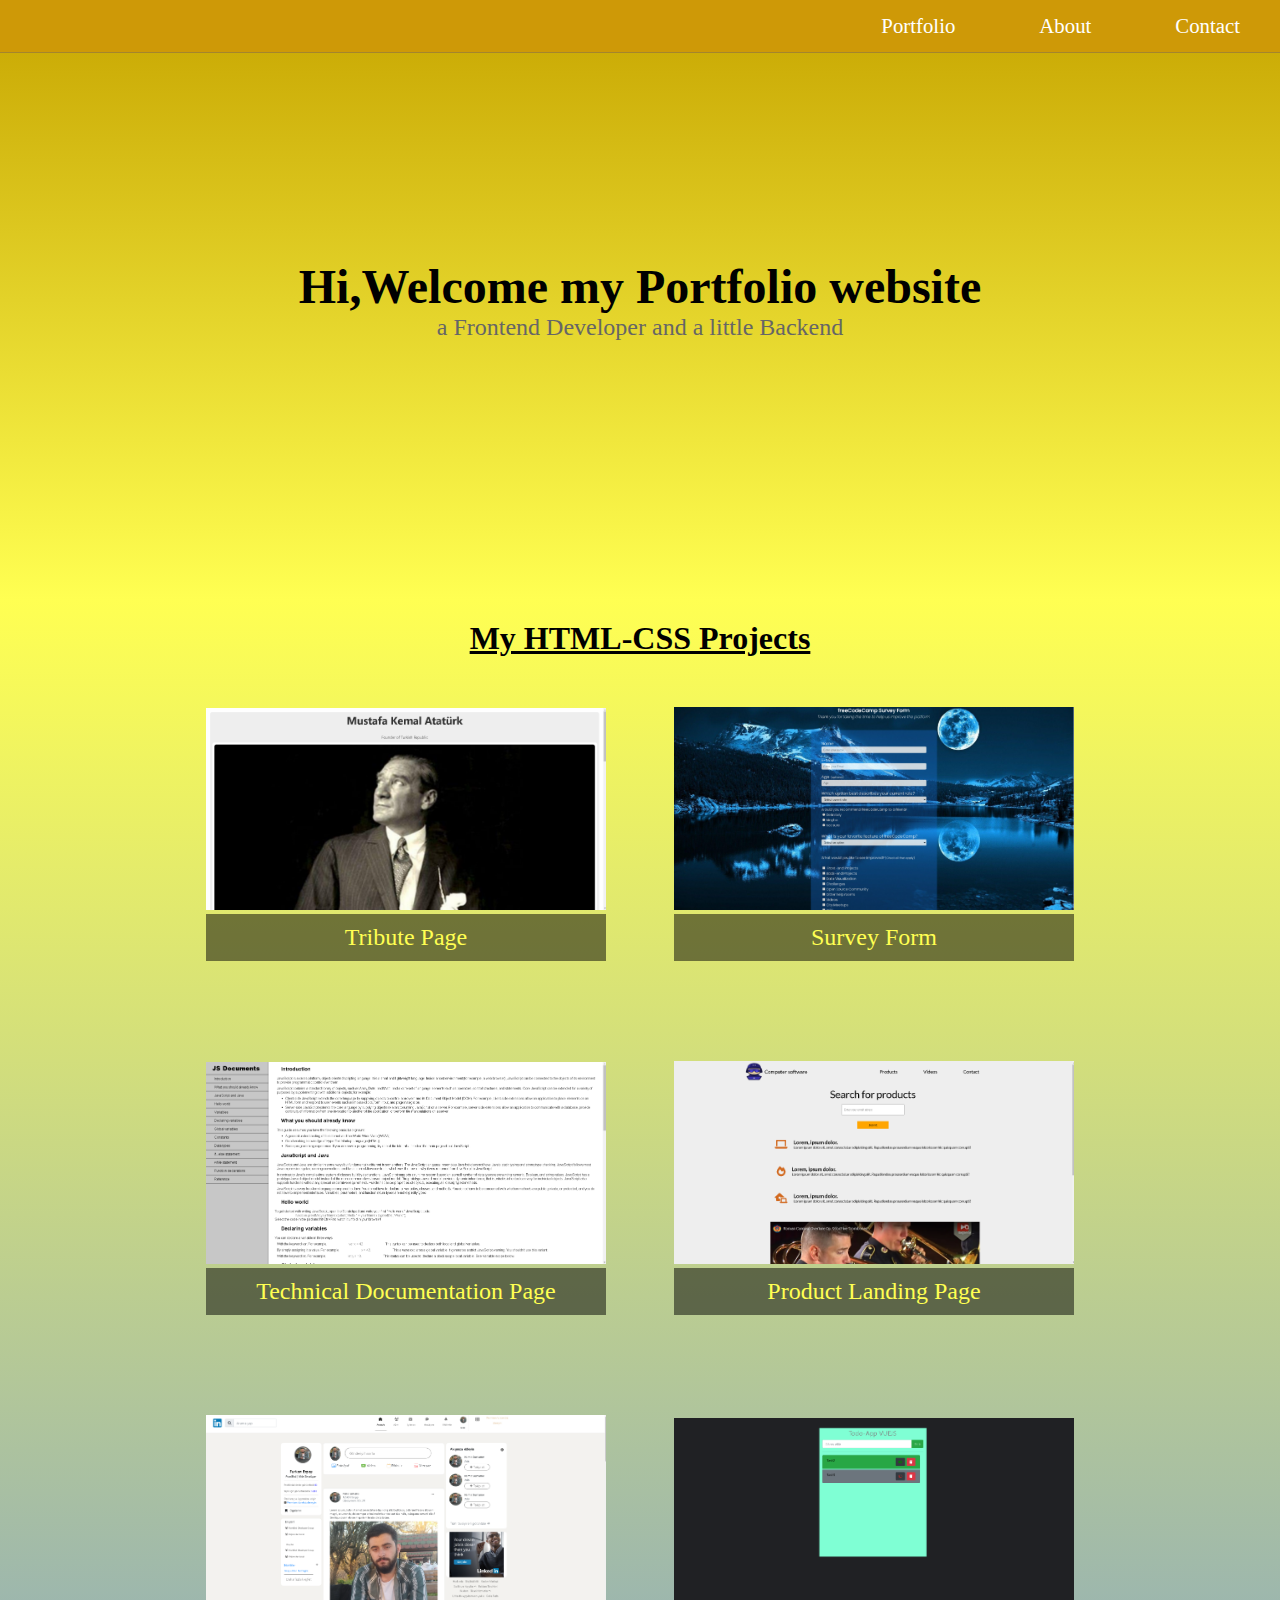
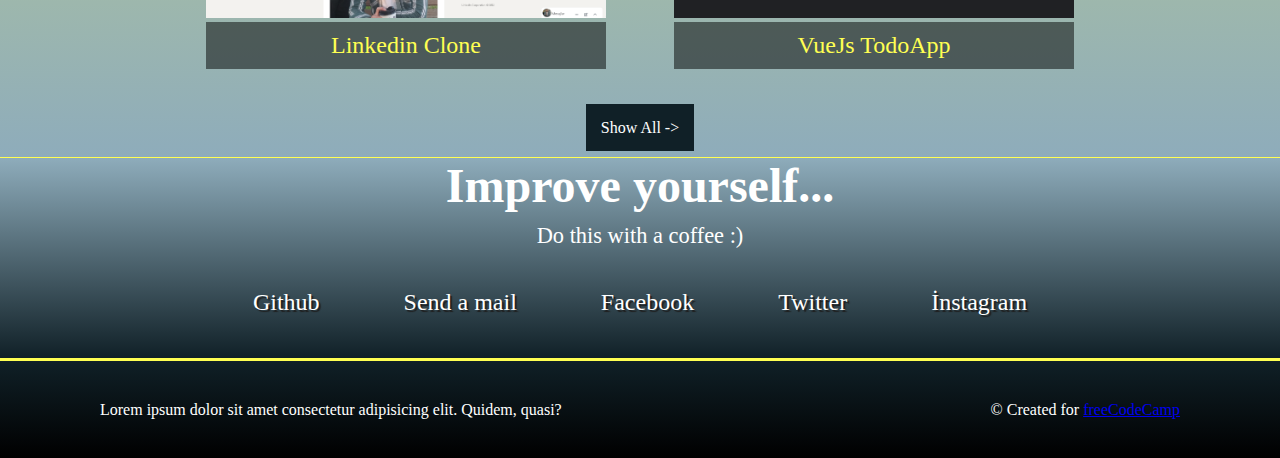
<file: Portfolio Webpage/index.html>
<!DOCTYPE html>
<html lang="en">
<head>
    <meta charset="UTF-8">
    <meta http-equiv="X-UA-Compatible" content="IE=edge">
    <meta name="viewport" content="width=device-width, initial-scale=1.0">
    <title>Portfolio Webpage</title>
    <link rel="stylesheet" href="style.css">
</head>
<body>
    <nav id="navbar">
        <ul>
            <li><a href="#welcome-section">Portfolio</a></li>
            <li><a href="#projects">About</a></li>
            <li><a href="#contanct">Contact</a></li>
        </ul>
    </nav>
<div class="container">


    <section id="welcome-section" class="welcome-section">
        <h1>Hi,Welcome my Portfolio website</h1>
        <p>a Frontend Developer and a little Backend</p>
    </section>

    <section id="projects" class="my-projects">
        <h2>My HTML-CSS Projects</h2>

        <div class="proje">
            <a href="https://codepen.io/frkn74/pen/GRMzboG" target="_blank">
                <img src="tribute page.png" alt="">
            </a>
            <p class="project-title">
                Tribute Page
            </p>
        </div>
        <div class="proje">
            <a href="https://codepen.io/frkn74/pen/LYzqKpL" target="_blank">
                <img src="SurveyForm.png" alt="">
            </a>
            <p class="project-title">
                Survey Form
            </p>
        </div>
        <div class="proje">
            <a href="https://codepen.io/frkn74/pen/PoJVrYa" target="_blank">
                <img src="Technical-Documentation-Page.png" alt="">
            </a>
            <p class="project-title">
                Technical Documentation Page
            </p>
        </div>
        <div class="proje">
            <a href="https://codepen.io/frkn74/pen/GRMeaJZ" target="_blank">
                <img src="Product-Landing-Page.png" alt="">
            </a>
            <p class="project-title">
                Product Landing Page
            </p>
        </div>
        <div class="proje">
            <a href="https://github.com/FRKN74/linkedin-clon/tree/main/linkedin" target="_blank">
                <img src="linkedin-clone.png" alt="">
            </a>
            <p class="project-title">
                Linkedin Clone
            </p>
        </div>
        <div class="proje">
            <a href="https://github.com/FRKN74/Vue-todo-app" target="_blank">
                <img src="todoappVue.png" alt="">
            </a>
            <p class="project-title">
                VueJs TodoApp
            </p>
        </div>

        <div class="showall">
            <a href="https://github.com/FRKN74" target="_blank" id="showall">Show All -></a>
        </div>
    </section>

    <section id="contanct" class="contact-section">
        <h2>Improve yourself...</h2>
        <p>Do this with a coffee :)</p>

        <ul>
            <li><a href="https://github.com/FRKN74">Github</a></li>
            <li><a href="furkan74er@gmail.com">Send a mail</a></li>
            <li><a href="#">Facebook</a></li>
            <li><a href="#">Twitter</a></li>
            <li><a href="#">İnstagram</a></li>
        </ul>
    </section>
    <footer>
        <p>Lorem ipsum dolor sit amet consectetur adipisicing elit. Quidem, quasi?</p>

        <p>
            &copy; Created for
            <a href="https://www.freecodecamp.com/" target="_blank">
                freeCodeCamp <i class="fab fa-free-code-camp"></i
            ></a>
        </p>
    </footer>
</div>
</body>
</html>
</file>
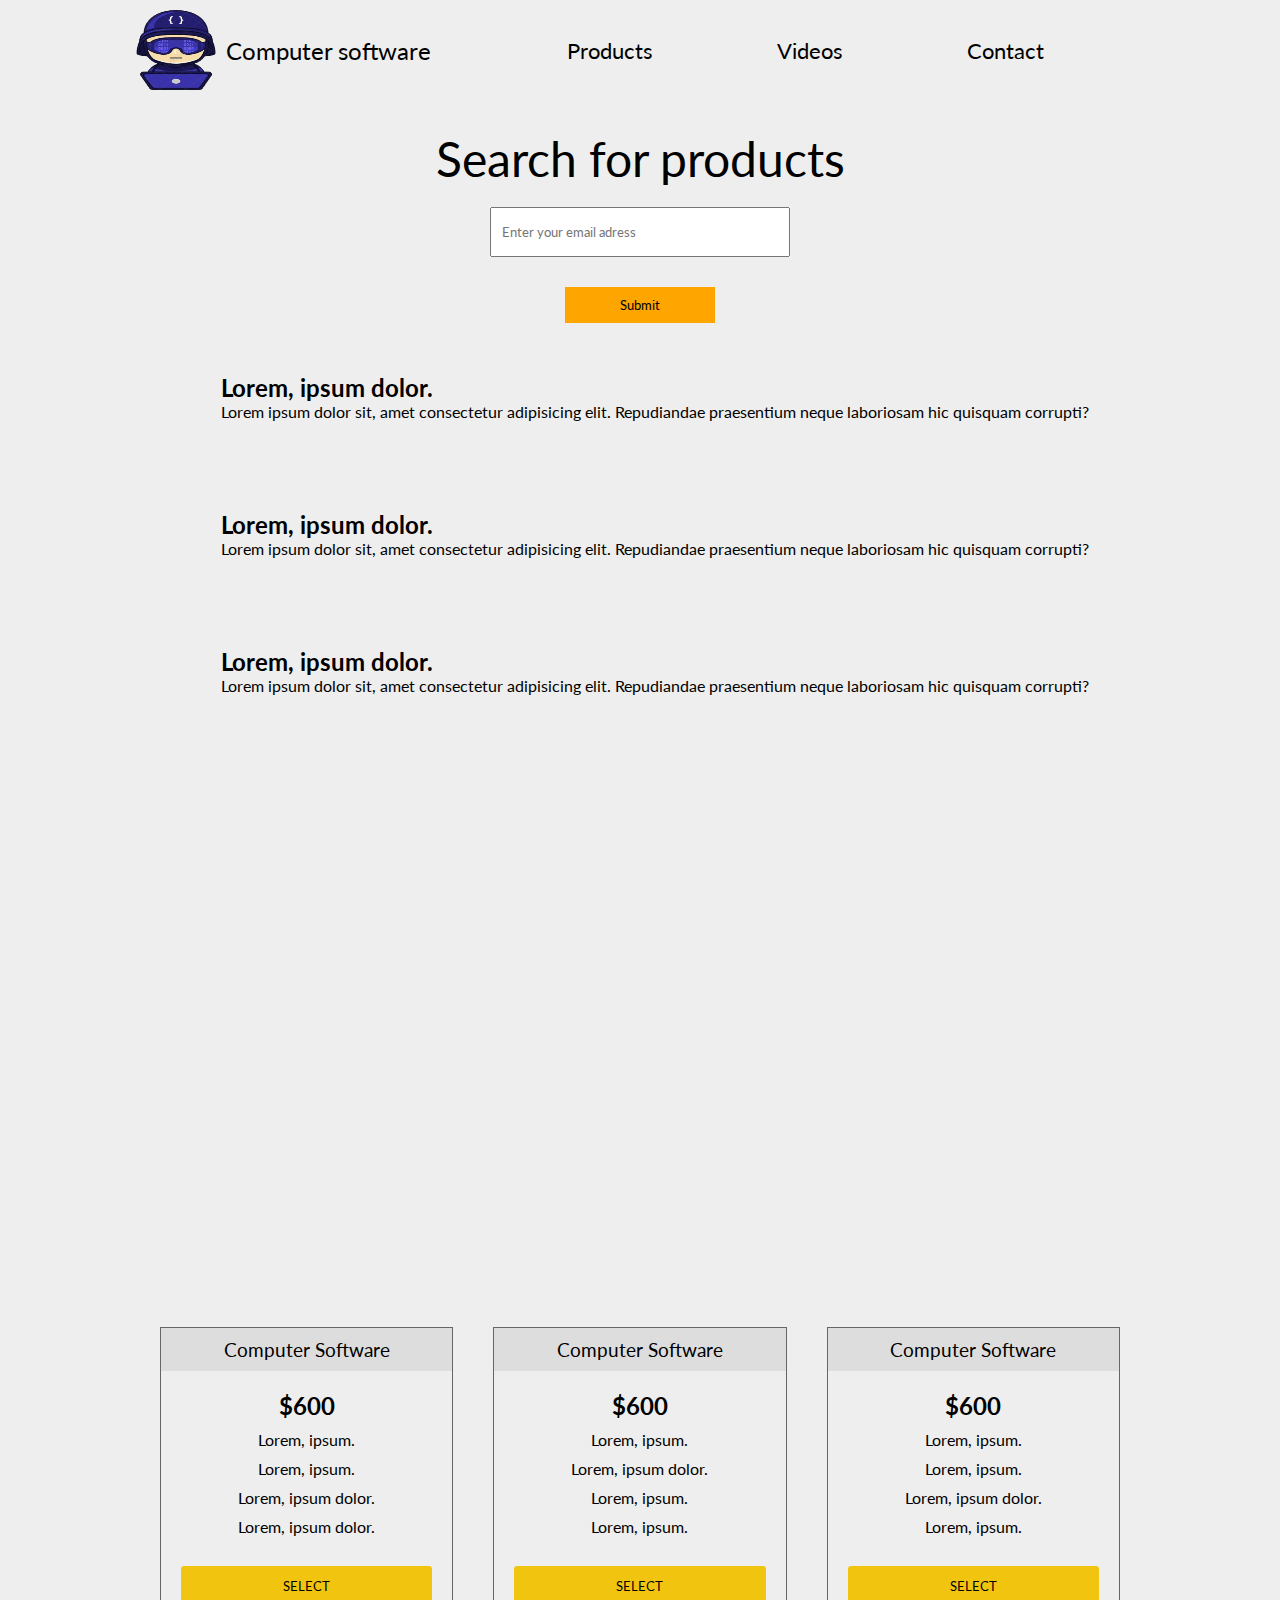
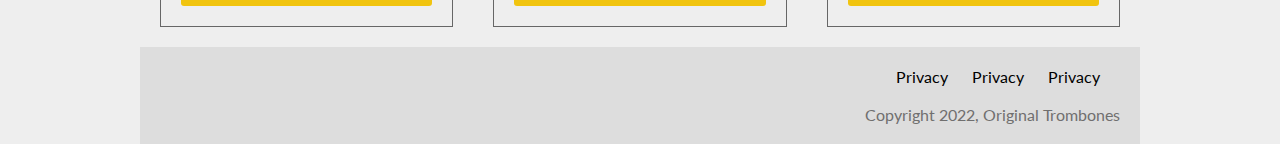
<file: Product Landing Page/index.html>
<!DOCTYPE html>
<html lang="en">
<head>
    <meta charset="UTF-8">
    <meta http-equiv="X-UA-Compatible" content="IE=edge">
    <meta name="viewport" content="width=device-width, initial-scale=1.0">
    <title>Product Landing Page</title>
    <link rel="stylesheet" href="https://cdnjs.cloudflare.com/ajax/libs/font-awesome/6.0.0-beta3/css/all.min.css" integrity="sha512-Fo3rlrZj/k7ujTnHg4CGR2D7kSs0v4LLanw2qksYuRlEzO+tcaEPQogQ0KaoGN26/zrn20ImR1DfuLWnOo7aBA==" crossorigin="anonymous" referrerpolicy="no-referrer" />
    <link rel="stylesheet" href="style.css">
</head>
<body>
    <header id="header">
        <span id="header-span"> <img src="logo.png" id="header-img" alt=""> Computer software</span>

        <nav id="nav-bar">
            <ul>
                <li class="nav-link"><a href="#product-detail"> Products</li></a>
                <li class="nav-link"><a href="#video"> Videos</li></a>
                <li class="nav-link"><a href="#pricing"> Contact</li></a>
            </ul>
        </nav>
    </header>
    <section id="form-section">
        <label id="lbl-1">Search for products</label>
        <form action="https://www.freecodecamp.org/email-submit" id="form">
            <input type="email" name="email" id="email" placeholder="Enter your email adress" required/>
            <br>
            <button type="submit" id="submit">Submit</button>
        </form>
    </section>
    
    <div class="container">
        <section id="product-detail">
            <div class="grid">
                <div class="icon"><i class="fa fa-laptop"></i></div>
                <br>
                <div class="desc">
                    <h2>Lorem, ipsum dolor.</h2><br>
                    <p>Lorem ipsum dolor sit, amet consectetur adipisicing elit. Repudiandae praesentium neque laboriosam hic quisquam corrupti?</p>
                </div>
            </div>
            <div class="grid">
                <div class="icon"><i class="fa fa-3x fa-fire"></i></div>
                <br>
                <div class="desc">
                    <h2>Lorem, ipsum dolor.</h2>
                    <br>
                    <p>Lorem ipsum dolor sit, amet consectetur adipisicing elit. Repudiandae praesentium neque laboriosam hic quisquam corrupti?</p>
                </div>
            </div>
            <div class="grid">
                <div class="icon" id="icon"><i class="fa fa-laptop-house"></i></div>
                <br>
                <div class="desc">
                    <h2>Lorem, ipsum dolor.</h2>
                    <br>
                    <p>Lorem ipsum dolor sit, amet consectetur adipisicing elit. Repudiandae praesentium neque laboriosam hic quisquam corrupti?</p>
                </div>
            </div>
        </section>

        <section id="how-it-works">
            <iframe
                id="video"
                src="https://www.youtube-nocookie.com/embed/y8Yv4pnO7qc?rel=0&amp;controls=0&amp;showinfo=0"
                frameborder="0"
                allowfullscreen
            ></iframe>
        </section>

        <section id="pricing">
            <div class="product" id="tenor">
                <div class="level">Computer Software</div>
                <h2>$600</h2>
                <ol>
                    <li>Lorem, ipsum.</li>
                    <li>Lorem, ipsum.</li>
                    <li>Lorem, ipsum dolor.</li>
                    <li>Lorem, ipsum dolor.</li>
                </ol>
                <button class="btn">Select</button>
            </div>
            <div class="product" id="tenor">
                <div class="level">Computer Software</div>
                <h2>$600</h2>
                <ol>
                    <li>Lorem, ipsum.</li>
                    <li>Lorem, ipsum dolor.</li>
                    <li>Lorem, ipsum.</li>
                    <li>Lorem, ipsum.</li>
                </ol>
                <button class="btn">Select</button>
            </div>
            <div class="product" id="tenor">
                <div class="level">Computer Software</div>
                <h2>$600</h2>
                <ol>
                    <li>Lorem, ipsum.</li>
                    <li>Lorem, ipsum.</li>
                    <li>Lorem, ipsum dolor.</li>
                    <li>Lorem, ipsum.</li>
                </ol>
                <button class="btn">Select</button>
            </div>
        </section>
        <footer>
            <ul>
                <li><a href="#">Privacy</a></li>
                <li><a href="#">Privacy</a></li>
                <li><a href="#">Privacy</a></li>
            </ul>
            <br>
            <br>
            <span>Copyright 2022, Original Trombones</span>
        </footer>
    </div>
</body>
</html>
</file>
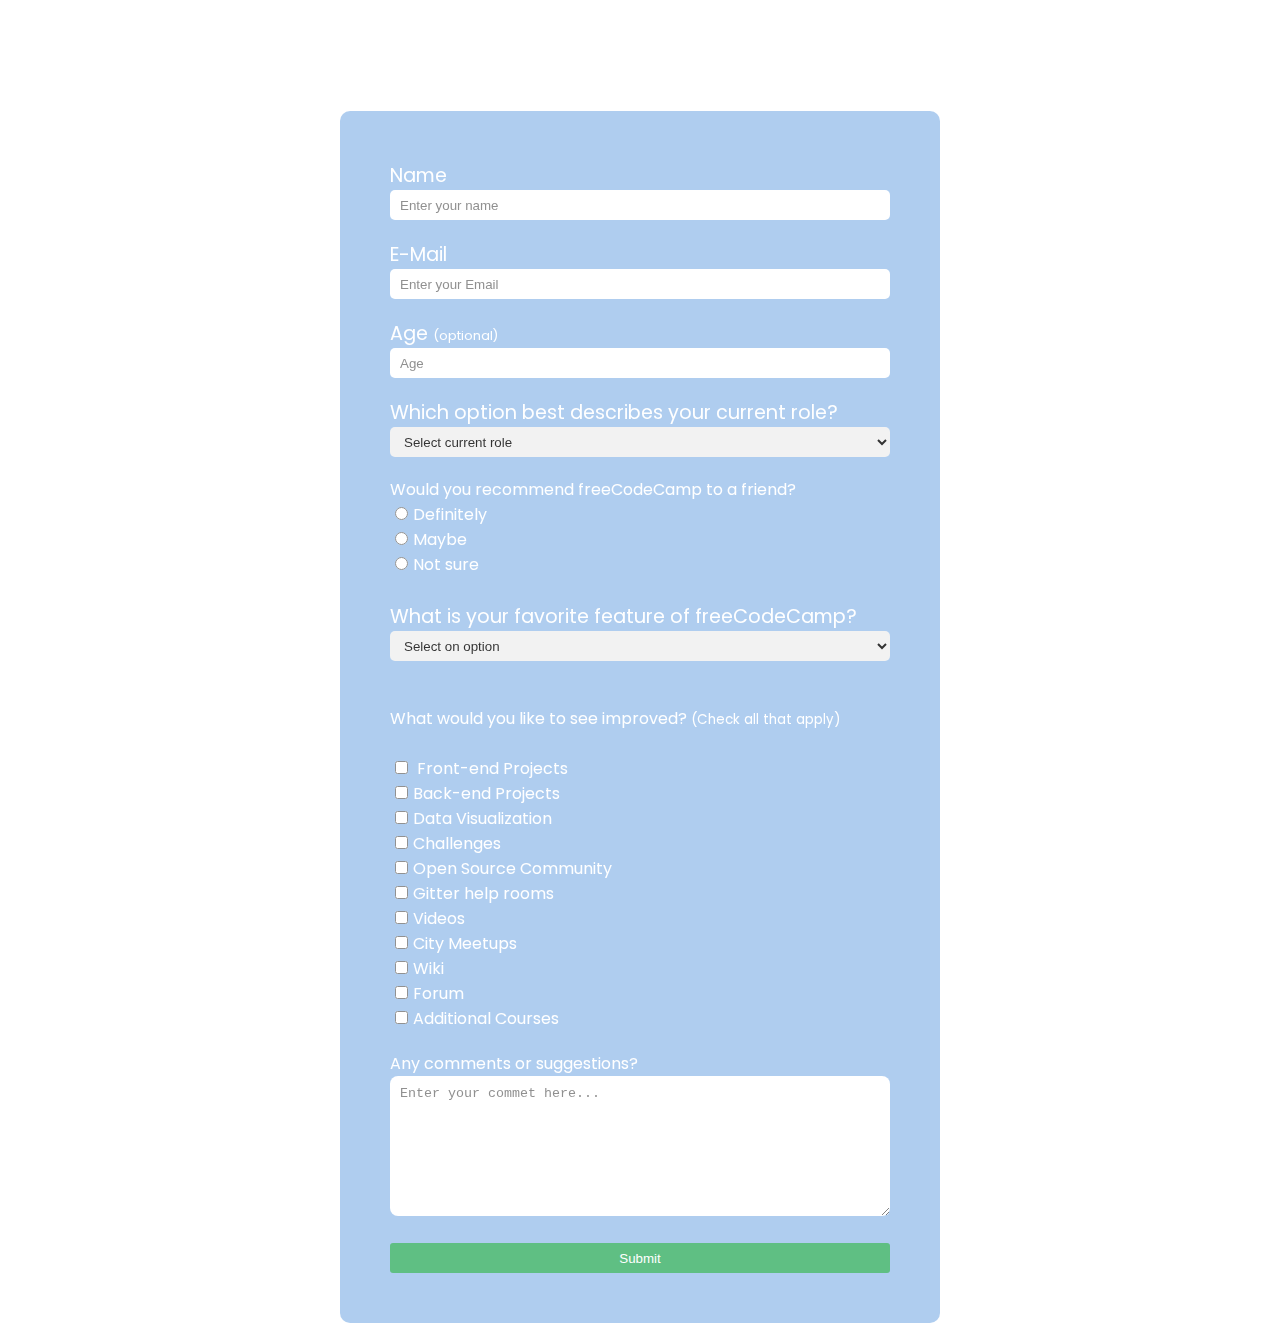
<file: Survey Form/index.html>
<!DOCTYPE html>
<html lang="en">
<head>
    <meta charset="UTF-8">
    <meta http-equiv="X-UA-Compatible" content="IE=edge">
    <meta name="viewport" content="width=device-width, initial-scale=1.0">
    <title>Survey Form</title>
    <link rel="stylesheet" href="style.css">
</head>
<body>
    
    
    <div class="container">
        <header id="header">
            <h1 id="title">freeCodeCamp Survey Form</h1>
            <i><p id="description">Thank you for taking the time to help us improve the platform</p></i>

        </header>

        <form action="#" id="survey-form">
            <div class="form-group">

                <div class="input-group">
                    <label id="name-label">Name</label>
                    <br>
                    <input type="text" name="name" id="name" placeholder="Enter your name" required>
                    <br>
                    <label id="email-label">E-Mail</label>
                    <br>
                    <input type="email" name="email" id="email" placeholder="Enter your Email" required>
                    <br>
                    <label id="number-label">Age <small style="font-size: .8rem;">(optional)</small></label>
                    <br>
                    <input type="number" name="number" id="number" placeholder="Age" required>
                    <br>
                </div>
                
                <div class="dropdown">
                    <label id="dropdown-label">Which option best describes your current role?</label> 
                    <select name="education" id="dropdown">
                        <option value="Select">Select current role</option>
                        <option value="High School">High School</option>
                        <option value="Middle School">Middle School</option>
                        <option value="University">University</option>
                    </select>
                </div>

                <div class="radio-group">
                    <label >Would you recommend freeCodeCamp to a friend?</label><br>
                    <input type="radio" name="freeCodeCamp" id="Definitely" value="Definitely">Definitely 
                    <br>
                    <input type="radio" name="freeCodeCamp" id="Maybe" value="Maybe">Maybe
                    <br>
                    <input type="radio" name="freeCodeCamp" id="Not sure" value="Not sure">Not sure
                </div>

                <br>
                <div class="dropdown">
                    <label id="dropdown-label">What is your favorite feature of freeCodeCamp?</label> 
                    <br>
                    <select name="education" id="dropdown">
                        <option value="Select">Select on option</option>
                        <option value="High School">Challanges</option>
                        <option value="Middle School">Open Source Community</option>
                        <option value="University">Projects</option>
                    </select>
                </div>
                <br>
                <div class="checkbox-group">
                    <label>What would you like to see improved? <small>(Check all that apply)</small></label>
                    <br><br>
                    <input type="checkbox" name="project" id="Front-end Projects" value="Front-end Projects"> Front-end Projects 
                    <br>
                    <input type="checkbox" name="project" id="Back-end Projects" value="Back-end Projects">Back-end Projects
                    <br>
                    <input type="checkbox" name="project" id="Data Visualization" value="Data Visualization">Data Visualization
                    <br>
                    <input type="checkbox" name="project" id="Challenges" value="Challenges">Challenges
                    <br>
                    <input type="checkbox" name="project" id="Open Source Community" value="Open Source Community">Open Source Community
                    <br>
                    <input type="checkbox" name="project" id="Gitter help rooms" value="Gitter help rooms">Gitter help rooms
                    <br>
                    <input type="checkbox" name="project" id="Videos" value="Videos">Videos
                    <br>
                    <input type="checkbox" name="project" id="City Meetups" value="City Meetups">City Meetups
                    <br>
                    <input type="checkbox" name="project" id="Wiki" value="Wiki">Wiki
                    <br>
                    <input type="checkbox" name="project" id="Forum" value="Forum">Forum
                    <br>
                    <input type="checkbox" name="project" id="Additional Courses" value="Additional Courses">Additional Courses
                </div>

                <label>Any comments or suggestions?</label>
                <br>
                <textarea name="" id="" cols="60" rows="8" placeholder="Enter your commet here..."></textarea>
                <br>

                <button type="submit" id="submit">Submit</button>
            </div>
        </form>
    </div>
</body>
</html>
</file>
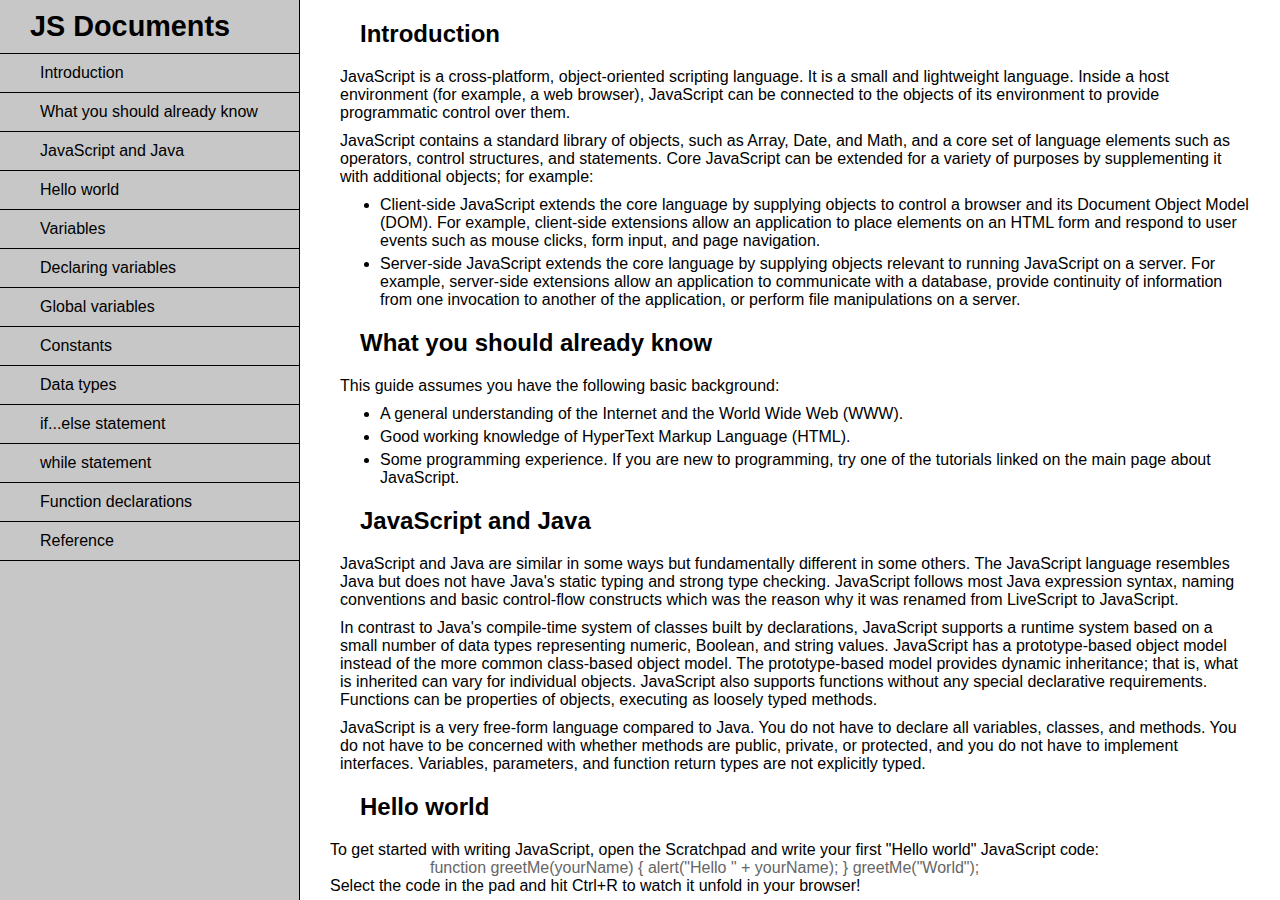
<file: Technical Documentation Page/index.html>
<!DOCTYPE html>
<html lang="en">
<head>
    <meta charset="UTF-8">
    <meta http-equiv="X-UA-Compatible" content="IE=edge">
    <meta name="viewport" content="width=device-width, initial-scale=1.0">

    <title>Technical Documentation Page</title>

    <link rel="stylesheet" href="style.css">
</head>
<body>
    <nav id="navbar" >
        <header> JS Documents</header>

        <ul>
            <li>
                <a href="#main-section" id="nav-link">Introduction</a>
            </li>
            <li>
                <a href="#what-you-should-already-know" id="nav-link">What you should already know</a>
            </li>
            <li>
                <a href="#javaScript-and-java" id="nav-link">JavaScript and Java</a>
            </li>
            <li>
                <a href="#hello-world" id="nav-link">Hello world</a>
            </li>
            <li>
                <a href="#variables" id="nav-link">Variables</a>
            </li>
            <li>
                <a href="#declaring_variables" id="nav-link">Declaring variables</a>
            </li>
            <li>
                <a href="#global-variables" id="nav-link">Global variables</a>
            </li>
            <li>
                <a href="#contancts" id="nav-link">Constants</a>
            </li>
            <li>
                <a href="#data-types" id="nav-link">Data types</a>
            </li>
            <li>
                <a href="#if-else" id="nav-link">if...else statement</a>
            </li>
            <li>
                <a href="#while" id="nav-link">while statement</a>
            </li>
            <li>
                <a href="#function-declarations" id="nav-link">Function declarations</a>
            </li>
            <li>
                <a href="#Reference" id="nav-link">Reference</a>
            </li>
        </ul>
    </nav>

    <main id="main-doc">
        <section class="main-section" id="main-section">
            <header>Introduction</header>
            <article>
                <p>
                    JavaScript is a cross-platform, object-oriented scripting language. It
                    is a small and lightweight language. Inside a host environment (for
                    example, a web browser), JavaScript can be connected to the objects of
                    its environment to provide programmatic control over them.
                </p>
            
                <p>
                    JavaScript contains a standard library of objects, such as Array, Date,
                    and Math, and a core set of language elements such as operators, control
                    structures, and statements. Core JavaScript can be extended for a
                    variety of purposes by supplementing it with additional objects; for
                    example:
                </p>
                <ul>
                    <li>
                    Client-side JavaScript extends the core language by supplying objects
                    to control a browser and its Document Object Model (DOM). For example,
                    client-side extensions allow an application to place elements on an
                    HTML form and respond to user events such as mouse clicks, form input,
                    and page navigation.
                    </li>
                    <li>
                    Server-side JavaScript extends the core language by supplying objects
                    relevant to running JavaScript on a server. For example, server-side
                    extensions allow an application to communicate with a database,
                    provide continuity of information from one invocation to another of
                    the application, or perform file manipulations on a server.
                    </li>
                </ul>
                </article>

            </section>
            <section class="main-section" id="what-you-should-already-know">
            <header>What you should already know</header>
                <article>
                <p>This guide assumes you have the following basic background:</p>

                <ul>
                    <li>
                    A general understanding of the Internet and the World Wide Web (WWW).
                    </li>
                    <li>Good working knowledge of HyperText Markup Language (HTML).</li>
                    <li>
                    Some programming experience. If you are new to programming, try one of
                    the tutorials linked on the main page about JavaScript.
                    </li>
                </ul>
            </article>
        </section>
        <section class="main-section" id="javaScript-and-java">
            <header>JavaScript and Java</header>
            <article>
                <p>
                    JavaScript and Java are similar in some ways but fundamentally different
                    in some others. The JavaScript language resembles Java but does not have
                    Java's static typing and strong type checking. JavaScript follows most
                    Java expression syntax, naming conventions and basic control-flow
                    constructs which was the reason why it was renamed from LiveScript to
                    JavaScript.
                </p>
            
                <p>
                    In contrast to Java's compile-time system of classes built by
                    declarations, JavaScript supports a runtime system based on a small
                    number of data types representing numeric, Boolean, and string values.
                    JavaScript has a prototype-based object model instead of the more common
                    class-based object model. The prototype-based model provides dynamic
                    inheritance; that is, what is inherited can vary for individual objects.
                    JavaScript also supports functions without any special declarative
                    requirements. Functions can be properties of objects, executing as
                    loosely typed methods.
                </p>
                <p>
                    JavaScript is a very free-form language compared to Java. You do not
                    have to declare all variables, classes, and methods. You do not have to
                    be concerned with whether methods are public, private, or protected, and
                    you do not have to implement interfaces. Variables, parameters, and
                    function return types are not explicitly typed.
                </p>
                </article>
            </section>
            <section class="main-section" id="hello-world">
                <header>Hello world</header>
                <article>
                To get started with writing JavaScript, open the Scratchpad and write your
                first "Hello world" JavaScript code:
                    <br>
                <code
                    >function greetMe(yourName) { alert("Hello " + yourName); }
                    greetMe("World");
                </code>
            <br>
                Select the code in the pad and hit Ctrl+R to watch it unfold in your
                browser!
                </article>
            </section>
            <section class="main-section" id="declaring_variables">
                <header>Declaring variables</header>
                    <article>
                    You can declare a variable in three ways:
                    <p>
                        With the keyword var. For example, <code>var x = 42.</code> This syntax
                        can be used to declare both local and global variables.
                    </p>
                    <p>
                        By simply assigning it a value. For example, <code>x = 42.</code> This
                        always declares a global variable. It generates a strict JavaScript
                        warning. You shouldn't use this variant.
                    </p>
                    <p>
                        With the keyword let. For example,<code> let y = 13.</code> This syntax
                        can be used to declare a block scope local variable. See Variable scope
                        below.
                    </p>
                    </article>
                </section>
            <section class="main-section" id="global-variables">
                <header>Global variables</header>
                    <article>
                    <p>
                        Global variables are in fact properties of the global object. In web
                        pages the global object is window, so you can set and access global
                        variables using the window.variable syntax.
                    </p>
                
                    <p>
                        Consequently, you can access global variables declared in one window or
                        frame from another window or frame by specifying the window or frame
                        name. For example, if a variable called phoneNumber is declared in a
                        document, you can refer to this variable from an iframe as
                        parent.phoneNumber.
                    </p>
                    </article>
        </section>
        <section class="main-section" id="contancts">
            <header>Constants</header>
        <article>
            <p>
                You can create a read-only, named constant with the const keyword. The
                syntax of a constant identifier is the same as for a variable
                identifier: it must start with a letter, underscore or dollar sign and
                can contain alphabetic, numeric, or underscore characters.
            </p>

            <code>const PI = 3.14;</code>
            <p>
                A constant cannot change value through assignment or be re-declared
                while the script is running. It has to be initialized to a value.
            </p>

            <p>
                The scope rules for constants are the same as those for let block scope
                variables. If the const keyword is omitted, the identifier is assumed to
                represent a variable.
            </p>

            <p>
                You cannot declare a constant with the same name as a function or
                variable in the same scope. For example:
            </p>

            <code
                >// THIS WILL CAUSE AN ERROR function f() {}; const f = 5; // THIS WILL
                CAUSE AN ERROR ALSO function f() { const g = 5; var g; //statements
                }</code
            >
            However, object attributes are not protected, so the following statement
            is executed without problems.
            <code
                >const MY_OBJECT = {"key": "value"}; MY_OBJECT.key = "otherValue";</code
            >
            </article>
        </section>
        <section class="main-section" id="data-types">
            <header>Data types</header>
        <article>
            <p>The latest ECMAScript standard defines seven data types:</p>
            <ul>
                <li>
                <p>Six data types that are primitives:</p>
                <ul>
                    <li>Boolean. true and false.</li>
                    <li>
                    null. A special keyword denoting a null value. Because JavaScript
                    is case-sensitive, null is not the same as Null, NULL, or any
                    other variant.
                    </li>
                    <li>undefined. A top-level property whose value is undefined.</li>
                    <li>Number. 42 or 3.14159.</li>
                    <li>String. "Howdy"</li>
                    <li>
                    Symbol (new in ECMAScript 2015). A data type whose instances are
                    unique and immutable.
                    </li>
                </ul>
                </li>

                <li>and Object</li>
            </ul>
            Although these data types are a relatively small amount, they enable you
            to perform useful functions with your applications. Objects and functions
            are the other fundamental elements in the language. You can think of
            objects as named containers for values, and functions as procedures that
            your application can perform.
            </article>
        </section>
        <section class="main-section" id="if-else">
            <header>if...else statement</header>
    <article>
        Use the if statement to execute a statement if a logical condition is
        true. Use the optional else clause to execute a statement if the condition
        is false. An if statement looks as follows:
        <br>
        <code>if (condition) { statement_1; } else { statement_2; }</code>
        <br>
        condition can be any expression that evaluates to true or false. See
        Boolean for an explanation of what evaluates to true and false. If
        condition evaluates to true, statement_1 is executed; otherwise,
        statement_2 is executed. statement_1 and statement_2 can be any statement,
        including further nested if statements.
        <p>
            You may also compound the statements using else if to have multiple
            conditions tested in sequence, as follows:
        </p>
        <br>
        <code>if (condition_1) { statement_1; } else if (condition_2) { statement_2;
            } else if (condition_n) { statement_n; } else { statement_last; }
        </code>
        <br>
        In the case of multiple conditions only the first logical condition which
        evaluates to true will be executed. To execute multiple statements, group
        them within a block statement ({ ... }) . In general, it's good practice
        to always use block statements, especially when nesting if statements:
        <br>
        <code>if (condition) { statement_1_runs_if_condition_is_true;
            statement_2_runs_if_condition_is_true; } else {
            statement_3_runs_if_condition_is_false;
            statement_4_runs_if_condition_is_false; }</code>
            <br>
        It is advisable to not use simple assignments in a conditional expression,
        because the assignment can be confused with equality when glancing over
        the code. For example, do not use the following code:
        <br>
        <code>if (x = y) { /* statements here */ }</code>
        <br>
        If you need to use an
        assignment in a conditional expression, a common practice is to put
        additional parentheses around the assignment. For example:
        <br>       
        <code>if ((x = y)) { /* statements here */ }</code>
        <br>
        </article>
        </section>
        <section class="main-section" id="while">
            <header>while statement</header>
        <article>
        A while statement executes its statements as long as a specified condition
        evaluates to true. A while statement looks as follows:

        <br>
        <code>while (condition) statement</code>
        <br> If the condition becomes false,
        statement within the loop stops executing and control passes to the
        statement following the loop.

        <p>
            The condition test occurs before statement in the loop is executed. If
            the condition returns true, statement is executed and the condition is
            tested again. If the condition returns false, execution stops and
            control is passed to the statement following while.
        </p>

        <p>
            To execute multiple statements, use a block statement ({ ... }) to group
            those statements.
        </p>

        Example:

        <p>The following while loop iterates as long as n is less than three:</p>

        <code>var n = 0; var x = 0; while (n &lt; 3) { n++; x += n; }</code>
        <p>
            With each iteration, the loop increments n and adds that value to x.
            Therefore, x and n take on the following values:
        </p>

        <ul>
            <li>After the first pass: n = 1 and x = 1</li>
            <li>After the second pass: n = 2 and x = 3</li>
            <li>After the third pass: n = 3 and x = 6</li>
        </ul>
        <p>
            After completing the third pass, the condition n &lt; 3 is no longer
            true, so the loop terminates.
        </p>
        </article>
        </section>
        <section class="main-section" id="Function_declarations">
            <header>Function declarations</header>
                <article>
                A function definition (also called a function declaration, or function
                statement) consists of the function keyword, followed by:
            
                <ul>
                    <li>The name of the function.</li>
                    <li>
                    A list of arguments to the function, enclosed in parentheses and
                    separated by commas.
                    </li>
                    <li>
                    The JavaScript statements that define the function, enclosed in curly
                    brackets, { }.
                    </li>
                </ul>
                <p>
                    For example, the following code defines a simple function named square:
                </p>
            
                <code>function square(number) { return number * number; }</code>
                <p>
                    The function square takes one argument, called number. The function
                    consists of one statement that says to return the argument of the
                    function (that is, number) multiplied by itself. The return statement
                    specifies the value returned by the function.
                </p>
                <code>return number * number;</code>
                <p>
                    Primitive parameters (such as a number) are passed to functions by
                    value; the value is passed to the function, but if the function changes
                    the value of the parameter, this change is not reflected globally or in
                    the calling function.
                </p>
                </article>
            </section>
            <section class="main-section" id="Reference">
                <header>Reference</header>
                <article>
                <ul>
                    <li>
                    All the documentation in this page is taken from
                    <a
                        href="https://developer.mozilla.org/en-US/docs/Web/JavaScript/Guide"
                        target="_blank"
                        >MDN</a
                    >
                    </li>
                </ul>
                </article>
            </section>
    </main>
    
</body>
</html>
</file>
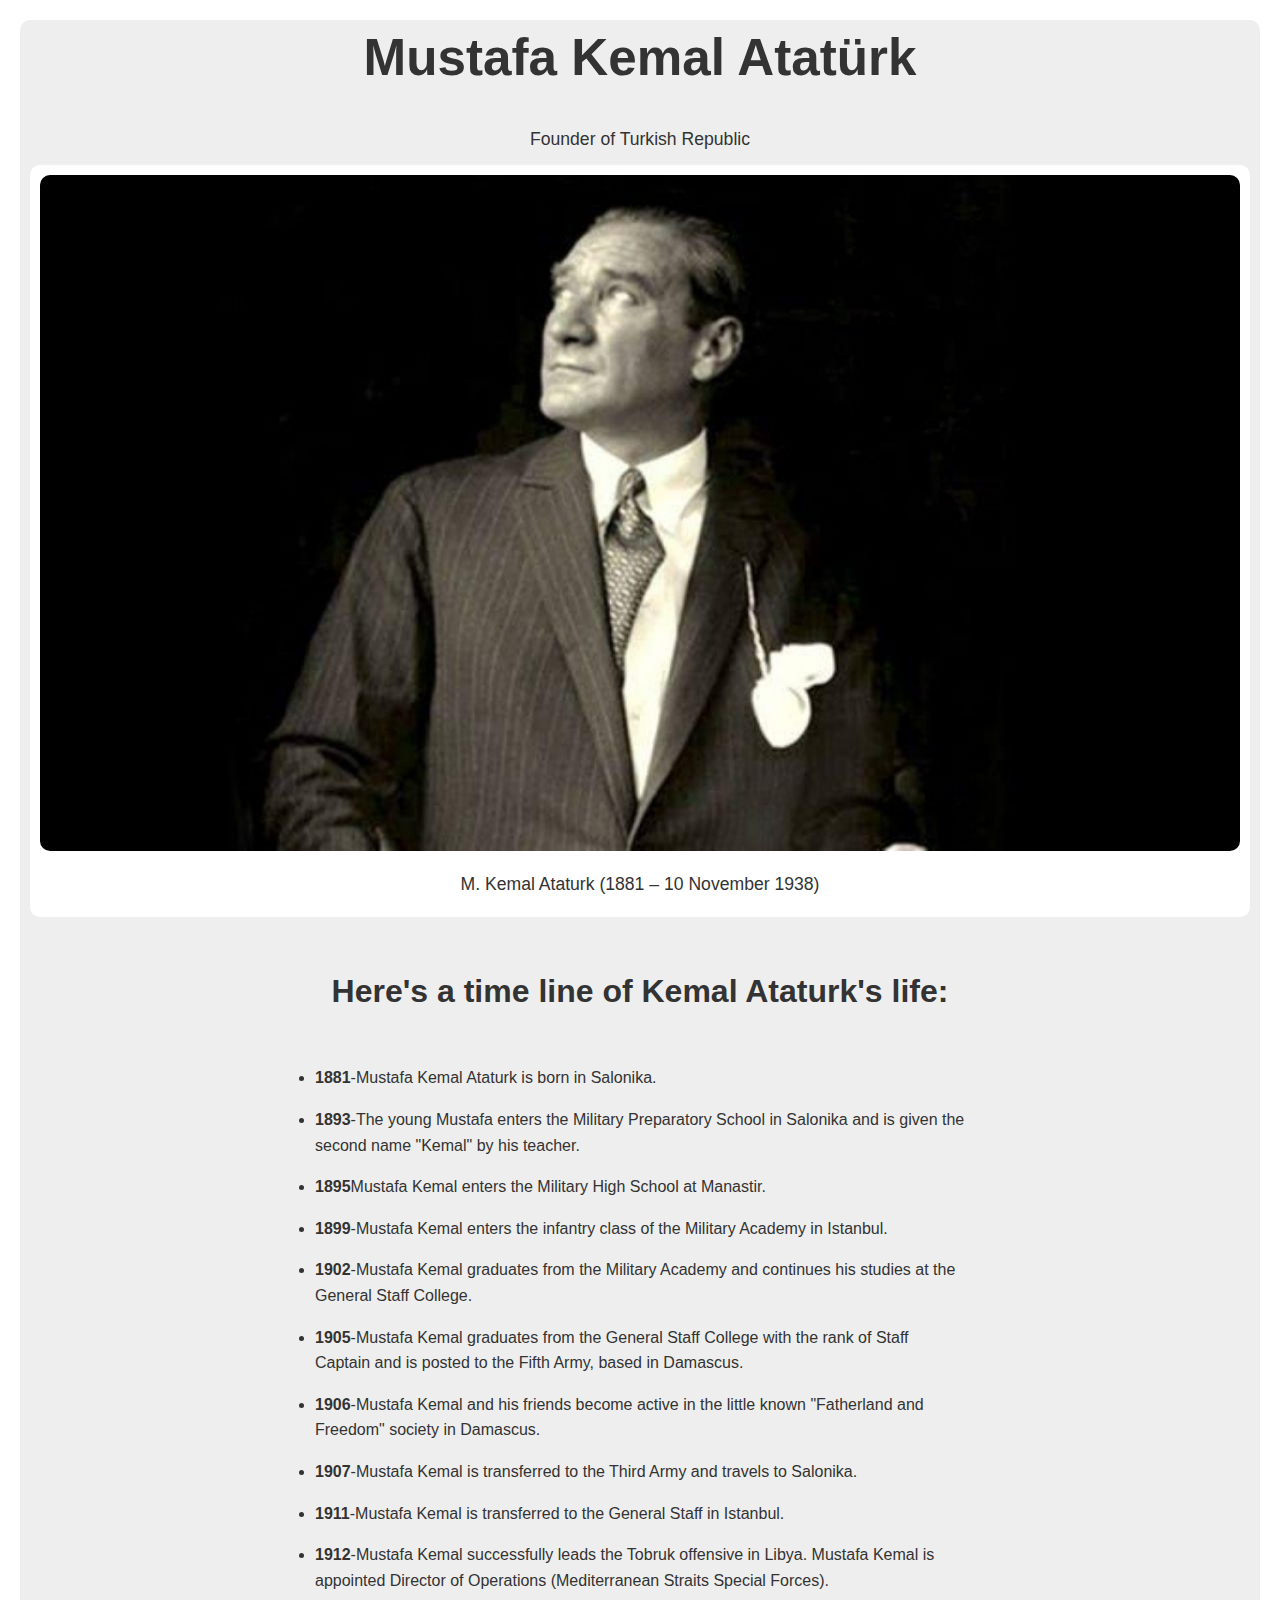
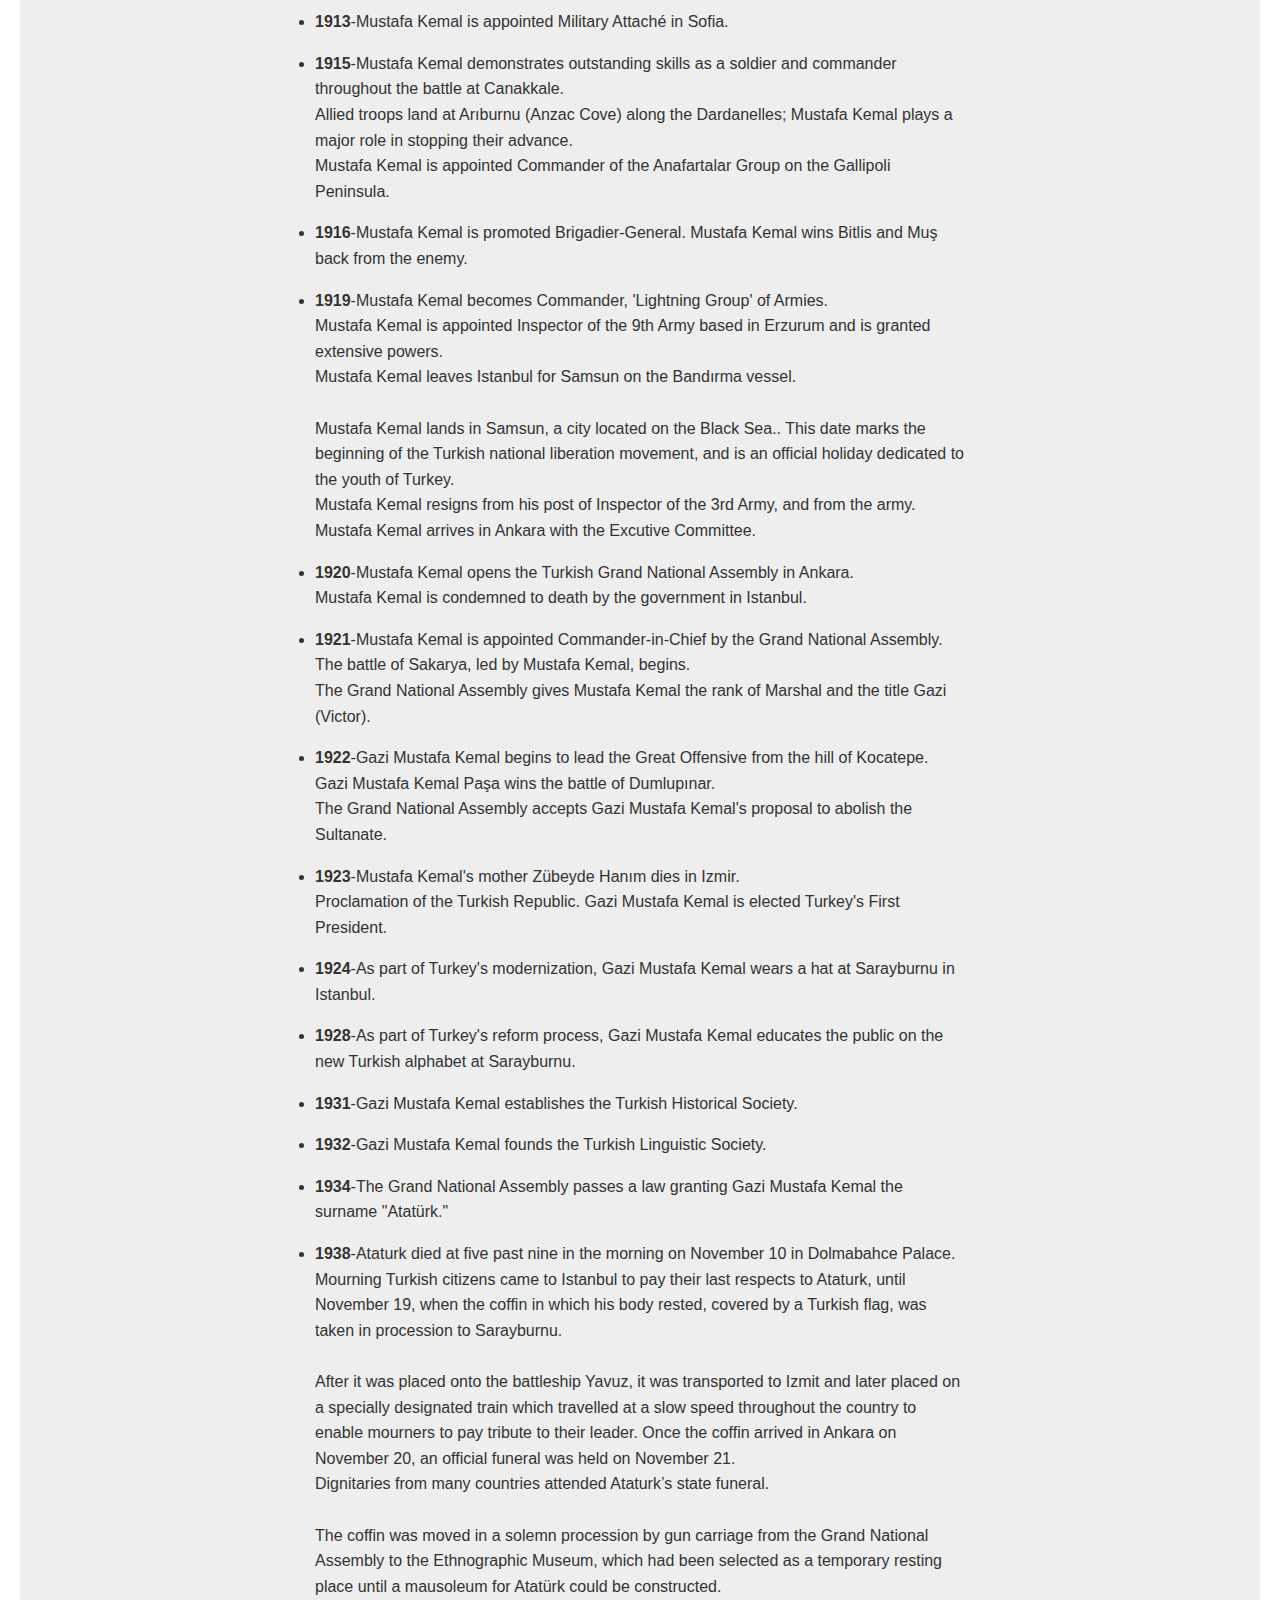
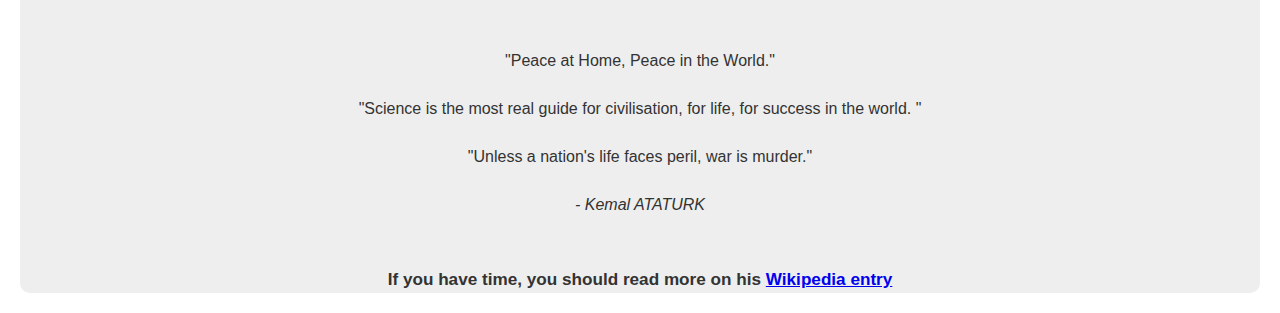
<file: Tribute Page/index.html>
<!DOCTYPE html>
<html lang="en">
<head>
    <meta charset="UTF-8">
    <meta http-equiv="X-UA-Compatible" content="IE=edge">
    <meta name="viewport" content="width=device-width, initial-scale=1.0">
    <title>Tribute Page</title>
    <link rel="stylesheet" href="style.css">
</head>
<body>
    <div id="main">
        <h1 id="title">Mustafa Kemal Atatürk</h1>
        <label>Founder of Turkish Republic</label>
        <figure  id="img-div">
            <img src="ATATURK.jpg" id="image" alt="" srcset="">
            <figcaption  id="img-caption">
                M. Kemal Ataturk (1881 – 10 November 1938)
            </figcaption>
        </figure>
        <section id="tribute-info">
            <h3 id="headline"> Here's a time line of Kemal Ataturk's life:</h3>

            <ul>
                <li>
                    <strong>1881</strong>-Mustafa Kemal Ataturk is born in Salonika.
                </li>
                <li>
                    <strong>1893</strong>-The young Mustafa enters the Military
                Preparatory School in Salonika and is given the second name "Kemal"
                by his teacher.
                </li>
                <li>
                    <strong>1895</strong>Mustafa Kemal enters the Military High School
                at Manastir.
                </li>
                <li>
                    <strong>1899</strong>-Mustafa Kemal enters the infantry class of the
                Military Academy in Istanbul.
                </li>
                <li>
                    <strong>1902</strong>-Mustafa Kemal graduates from the Military
                    Academy and continues his studies at the General Staff College.
                </li>
                <li>
                    <strong>1905</strong>-Mustafa Kemal graduates from the General Staff
                    College with the rank of Staff Captain and is posted to the Fifth
                    Army, based in Damascus.
                </li>
                <li>
                    <strong>1906</strong>-Mustafa Kemal and his friends become active in
                    the little known "Fatherland and Freedom" society in Damascus.
                </li>
                <li>
                    <strong>1907</strong>-Mustafa Kemal is transferred to the Third Army
                    and travels to Salonika.
                </li>
                <li>
                    <strong>1911</strong>-Mustafa Kemal is transferred to the General
                    Staff in Istanbul.
                </li>
                <li>
                    <strong>1912</strong>-Mustafa Kemal successfully leads the Tobruk
                    offensive in Libya. Mustafa Kemal is appointed Director of
                    Operations (Mediterranean Straits Special Forces).
                </li>
                <li>
                    <strong>1913</strong>-Mustafa Kemal is appointed Military Attaché in
                    Sofia.
                </li>
                <li>
                    <strong>1915</strong>-Mustafa Kemal demonstrates outstanding skills
                    as a soldier and commander throughout the battle at Canakkale.
                    <br />
                    Allied troops land at Arıburnu (Anzac Cove) along the Dardanelles;
                    Mustafa Kemal plays a major role in stopping their advance. <br />
                    Mustafa Kemal is appointed Commander of the Anafartalar Group on the
                    Gallipoli Peninsula. <br />
                </li>
                <li>
                    <strong>1916</strong>-Mustafa Kemal is promoted Brigadier-General.
                    Mustafa Kemal wins Bitlis and Muş back from the enemy.
                </li>
                <li>
                    <strong>1919</strong>-Mustafa Kemal becomes Commander, 'Lightning
                    Group' of Armies. <br />
                    Mustafa Kemal is appointed Inspector of the 9th Army based in
                    Erzurum and is granted extensive powers. <br />
                    Mustafa Kemal leaves Istanbul for Samsun on the Bandırma vessel.
                    <br />
                    <br />
                    Mustafa Kemal lands in Samsun, a city located on the Black Sea..
                    This date marks the beginning of the Turkish national liberation
                    movement, and is an official holiday dedicated to the youth of
                    Turkey. <br />
                    Mustafa Kemal resigns from his post of Inspector of the 3rd Army,
                    and from the army. <br />
                    Mustafa Kemal arrives in Ankara with the Excutive Committee. <br />
                </li>
                <li>
                    <strong>1920</strong>-Mustafa Kemal opens the Turkish Grand National
                    Assembly in Ankara. <br />
                    Mustafa Kemal is condemned to death by the government in Istanbul.
                </li>
                <li>
                    <strong>1921</strong>-Mustafa Kemal is appointed Commander-in-Chief
                    by the Grand National Assembly. <br />
                    The battle of Sakarya, led by Mustafa Kemal, begins. <br />
                    The Grand National Assembly gives Mustafa Kemal the rank of Marshal
                    and the title Gazi (Victor). <br />
                </li>
                <li>
                    <strong>1922</strong>-Gazi Mustafa Kemal begins to lead the Great
                    Offensive from the hill of Kocatepe. Gazi Mustafa Kemal Paşa wins
                    the battle of Dumlupınar. <br />
                    The Grand National Assembly accepts Gazi Mustafa Kemal's proposal to
                    abolish the Sultanate. <br />
                </li>
                <li>
                    <strong>1923</strong>-Mustafa Kemal's mother Zübeyde Hanım dies in
                    Izmir. <br />
                    Proclamation of the Turkish Republic. Gazi Mustafa Kemal is elected
                    Turkey's First President.
                </li>
                <li>
                    <strong>1924</strong>-As part of Turkey's modernization, Gazi Mustafa
                    Kemal wears a hat at Sarayburnu in Istanbul.
                </li>
                <li>
                    <strong>1928</strong>-As part of Turkey's reform process, Gazi
                    Mustafa Kemal educates the public on the new Turkish alphabet at
                    Sarayburnu.
                </li>
                <li>
                    <strong>1931</strong>-Gazi Mustafa Kemal establishes the Turkish
                    Historical Society.
                </li>
                <li>
                    <strong>1932</strong>-Gazi Mustafa Kemal founds the Turkish
                    Linguistic Society.
                </li>
                <li>
                    <strong>1934</strong>-The Grand National Assembly passes a law
                    granting Gazi Mustafa Kemal the surname "Atatürk."
                </li>
                <li>
                    <strong>1938</strong>-Ataturk died at five past nine in the morning
                    on November 10 in Dolmabahce Palace. <br />
                    Mourning Turkish citizens came to Istanbul to pay their last
                    respects to Ataturk, until November 19, when the coffin in which his
                    body rested, covered by a Turkish flag, was taken in procession to
                    Sarayburnu. <br />
                    <br />
                    After it was placed onto the battleship Yavuz, it was transported to
                    Izmit and later placed on a specially designated train which
                    travelled at a slow speed throughout the country to enable mourners
                    to pay tribute to their leader. Once the coffin arrived in Ankara on
                    November 20, an official funeral was held on November 21. <br />
                    Dignitaries from many countries attended Ataturk’s state funeral.
                    <br />
                    <br />
                    The coffin was moved in a solemn procession by gun carriage from the
                    Grand National Assembly to the Ethnographic Museum, which had been
                    selected as a temporary resting place until a mausoleum for Atatürk
                    could be constructed.
                </li>
            </ul>
            <blockquote
                id="quote"
                cite="http://news.rediff.com/report/2009/sep/14/pm-pays-tribute-to-father-of-green-revolution-borlaug.htm">
                <p>
                    "Peace at Home, Peace in the World." <br />
                <br />
                    "Science is the most real guide for civilisation, for life, for
                    success in the world. " <br />
                    <br />
                    "Unless a nation's life faces peril, war is murder."
                </p>
                <br />
                <cite>- Kemal ATATURK</cite>
            </blockquote>
        </section>

        <h6>
            If you have time, you should read more on his
            <a href="https://en.wikipedia.org/wiki/Mustafa_Kemal_Atatürk" id="tribute-link" target="_blank">Wikipedia entry</a>

        </h6>
    </div>
    
</body>
</html>
</file>
<file: Portfolio Webpage/style.css>
*{
    margin: 0;
    padding: 0;
    box-sizing: border-box;
}

body{
    width: 100%;
}
#navbar{
    width: 100%;
    height: 53px;
    background-color: rgb(206, 153, 7);
    position: relative;
    top: 0;
    left: 0;
    position: fixed;
    border-bottom: 1px solid #6666;
    z-index: 1;
}
nav ul{
    float: right;
}
nav ul li {
    display: inline-block;
    margin: 14px 30px;
}
nav ul li a{
    color: white;
    text-decoration: none;
    font-size: 1.3rem;
    padding: 10px;
    transition: all .5s;
}
nav ul li a:hover{
    background-color: #666;
    cursor: pointer;
    border-radius: 3px;
}
.container{
    display: flex;
    justify-content: center;
    align-items: center;
    flex-direction: column;
}
.welcome-section{
    width: 100%;
    height: 600px;
    background-image: linear-gradient(to top,#ffff52,#c7a500);
    display: flex;
    justify-content: center;
    align-items: center;
    flex-direction: column;
}
.welcome-section h1{
    font-size: 3rem;
    color: black;
    transition: all .5s;
}
.welcome-section p{
    font-size: 1.5rem;
    color: #666;
    transition: all .5s;
}
.my-projects{
    width: 100%;
    height:auto;
    background-image: linear-gradient(to top,#8eacbb,#ffff52);
    text-align: center;
    border-bottom: 1px solid #ffff52;
    padding: 20px 20px;
}
.my-projects h2{
    text-align: center;
    text-decoration: underline;
    font-size: 2rem;
    transition: all .5s;
}
#showall{
    padding: 15px;
    text-align: center;
    text-decoration: none;
    color: #fff;
    background-color:#102027;

}
.my-projects .proje{
    width: 400px;
    height: auto;
    position: relative;
    display: inline-block;
    flex-wrap: wrap;
    margin: 50px 32px;

}
.my-projects .proje a img{
    width: 100%;
    transition: all .5s;
}
.my-projects .proje a img:hover{
    filter: opacity(.5);

}
.my-projects .proje .project-title{
    background-color: rgba(0, 0, 0, 0.5);
    color: #ffff52;
    font-size: 1.8rem;
    transition: all .5s;
    padding: 10px;
}
.my-projects .proje .project-title:hover{
    cursor: pointer;
    background-color: rgba(0, 0, 0, 1);
}
.contact-section{
    width: 100%;
    height: 200px;
    text-align: center;
    background-image: linear-gradient(to top,#102027,#8eacbb);
}
.contact-section h2{
    font-size: 3rem;
    color: white;
    transition: all .5s;
}
.contact-section p{
    margin-top: 10px;
    font-size: 1.4rem;
    color: white;
    transition: all .5s;
}
.contact-section ul li{
    display: inline-block;
    margin: 40px;
    transition: all .5s;
}
.contact-section ul li a{
    font-size: 1.5rem;
    text-decoration: none;
    color: white;
    text-shadow: 2px 2px 1px #1f1f1f;
    transition: transform 0.3s ease-out;

}
.contact-section ul li a:hover{
    cursor: pointer;
    color: red;
    transform: translateY(10px);
}
footer{
    width: 100%;
    height: 100px;
    background-image: linear-gradient(to top,#000,#102027);
    display: flex;
    justify-content: space-between;
    align-items: center;
    padding: 0px 100px;
    color: white;
    border-top: 3px solid #ffff52;
}
@media (max-width:1439px) {
    .my-projects .proje .project-title{
        font-size: 1.5rem;
    }
}
@media (max-width:971px) {
    nav ul li a{
        font-size: 1.1rem;
        padding: 8px;
    }
    .welcome-section h1{
        font-size: 2.5rem;
    }
    .welcome-section p{
        font-size: 1.3rem;
    }
    .my-projects .proje{
        width: 80%;
        margin: 20px 32px;
    
    }
    .my-projects h2{
        font-size: 1.5rem;
    }
    .contact-section h2{
        font-size: 2.5rem;
    }
    .contact-section p{
        font-size: 1.2rem;
    }
    .contact-section ul li{
        margin: 20px;
    }
    .contact-section ul li a{
        font-size: 1.1rem;
    }
    footer{
        justify-content: center;
    }
}
@media (max-width:567px) {
    .welcome-section h1{
        font-size: 1.8rem;
    }
    .welcome-section p{
        font-size: 1rem;
    }
}
</file>
<file: Product Landing Page/style.css>
@import 'https://fonts.googleapis.com/css?family=Lato:400,700';

*{
    padding: 0;
    margin: 0;
    box-sizing: border-box;
    font-family: 'Lato', sans-serif;
}
body{
    background-color: #eee;
}
:root{
    --background : #DDDDDD;
}
#header{
    height: 100px;
    width: 100%;
    background-color: #eee;
    top: 0;
    left: 0;
    position: fixed;
    display: flex;
    justify-content: space-evenly;
    align-items: center;
}
#header-span{
    display: flex;
    align-items: center;
    justify-content: center;
    font-size: 1.5rem;
}
#header-img{
    margin: 10px;
    width: 80px;
    height:80px;
}
.nav-link{
    display: inline-block;
}
.nav-link a{
    text-decoration: none;
    color: black;
    font-size: 1.4rem;
    margin-right: 100px;
    padding: 10px;
    border-radius: 10px;
}
.nav-link a:hover{
    background-color: bisque;
    cursor: pointer;
}
#form-section{
    margin-top: 130px;
    text-align: center;
}
#lbl-1{
    font-size: 3rem;
}
input[type="email"]{
    padding: 10px;
    margin: 20px;
    width: 300px;
    height: 50px;
    outline: none;
}
#submit{
    padding: 10px;
    margin: 10px;
    margin-bottom: 50px;
    width: 150px;
    background-color: orange;
    color: black;
    border: none;
}
#submit:hover{
    background-color: chocolate;
    cursor: pointer;

}
.container {
    max-width: 1000px;
    width: 100%;
    margin: 0 auto;
}
.container select{
    margin-bottom: 300px;
}
.container section .grid{
    margin-bottom: 80px;
    display: flex;
    justify-content: center;
    text-align: center;
}
.container section .grid .desc{
    text-align: center;
}
.container section .grid .desc h2{
    float: left;
}
.container section .grid .desc p{
    float: left;
}
#video{
    width: 100%;
    height: auto;
    min-height: 500px;
    margin: 10px;
}
#pricing{
    display: flex;
    justify-content: center;
    align-items: center;
}
#tenor{
    margin: 20px;
    border: 1px solid #666;
    width: 400px;
}
.product .level{
    padding: 10px;
    background-color: var(--background);
    font-size: 1.2rem;
    text-align: center;
}
.product h2{
    margin-top: 20px;
}
.product{
    text-align: center;
    display: flex;
    flex-direction: column;
    flex-wrap: wrap;
}
.product ol li{
    list-style: none;
    margin: 10px;
}
.product .btn{
    border: none;
    border-radius: 3px;
    padding: 0 20px;
    background: #F1C40F;
    height: 40px;
    text-transform: uppercase;
    font-weight: 400;
    margin: 20px;
}
.product .btn:hover{
    cursor:pointer;
}
i{
    left: 350px;
    margin-right: 30px;
    font-size: 3rem;
    color: chocolate;
}
#how-it-works{
    text-align: center;
}
footer{
    float: right;
    background-color: var(--background);
    width: 100%;
    padding: 20px;
}
footer ul{
    float: right;
}
footer span{
    float: right;
    color: rgb(112, 111, 111);
}
footer ul li{
    display: inline-block;
    margin-right: 20px;
}
footer ul li a{
    color: black;
    text-decoration: none;
}

@media (max-width:938px) {
    .nav-link{
        font-size: 1.1rem;
        margin-right: 70px;
        transition: all .5s;
    }
    #lbl-1{
        font-size: 2.5rem;
        transition: all .5s;
    }
    #header-img{
        margin: 7px;
        width: 70px;
        height:70px;
        transition: all .5s;
    }
    #header-span{
        font-size: 1.1rem;
        transition: all .5s;
    }
    input[type="email"]{
        width: 280px;
        height: 40px;
        transition: all .5s;
    }
    #submit{
        width: 130px;
        transition: all .5s;
    }
}
@media (max-width:700px) {
    #header{
        text-align: center;

    }
    .nav-link{
        display: flex;
        flex-direction: row;
        margin: 2px;
        padding: 0px;
        text-align: center;
        transition: all .5s;
    }
    #lbl-1{
        font-size: 2rem;
        transition: all .5s;
    }
    input[type="email"]{
        width: 250px;
        height: 30px;
        transition: all .5s;
    }
    #submit{
        width: 110px;
        transition: all .5s;
    }
    #pricing{
        flex-direction: column;
        transition: all .5s;
    }
}
@media (max-width:600px) {
    .grid .icon{
        display: none;
        transition: all .5s;
    }
    .container section .grid .desc h2{
        float: none;
        transition: all .5s;
    }
    .container section .grid .desc p{
        float: none;
        transition: all .5s;
    }
}
</file>
<file: Survey Form/style.css>
@import url('https://fonts.googleapis.com/css?family=Poppins:200i,400&display=swap');

*{
    padding: 0;
    margin: 0;
    box-sizing: border-box;
}

:root{
    --textColor:#fff;
    --color-green: #37af65;
}
body{
    font-family: 'Poppins', sans-serif;
    margin: 0;
    justify-content: center;
    align-content: center;
    display: flex;
}
body:before{
    content: '';
    background-image:url(https://wallpapercave.com/wp/wp2719096.jpg);
    background-repeat: no-repeat;
    background-size: cover;
    background-position: center center;
    width: 100%;
    height: 100%;
    top: 0;
    left: 0;
    position: fixed;
    z-index: -1;
}
.form-group{

    margin-top: 50px;
    background-color: rgba(23, 111, 212, 0.432);
    width: 600px;
    height: auto;
    border-radius: 10px;
    opacity: .8;
    padding: 50px;
    color: var(--textColor);
    transition: all .5s;
}
#title{
    font-size: 1.5rem;
    text-align: center;
    color: var(--textColor);

}
#description{
    font-size: 1.1rem;
    margin-bottom: 20px;
    text-align: center;
    color: var(--textColor);
}
#name-label{
    font-size: 1.2rem;
    float: left;
}
#email-label{
    font-size: 1.2rem;
    float: left;
}
#number-label{
    font-size: 1.2rem;
    float: left;
}
#dropdown-label{
    font-size: 1.2rem;
    float: left;
}
.radio-group{
    font-size: 1rem;
}
.checkbox-group{
    margin-bottom: 20px;
}
.dropdown{
    font-size: 1rem;
}
input[type="radio"],
input[type="checkbox"]{
    font-size: 1rem;
    margin: 5px;
}
input[type="text"],
input[type="email"],
input[type="number"],
#dropdown
{
    width: 100%;
    height: 30px;
    border-radius: 5px;
    border: none;
    outline: none;
    padding: 5px 10px;
    margin-bottom: 20px;
}
textarea{
    width: 100%;
    border-radius: 8px;
    padding: 10px;
    border: none;
    outline: none;
}
button{
    margin-top: 20px;
    width: 100%;
    height: 30px;
    background: var(--color-green);
    color: var(--textColor);
    border: none;
    border-radius: 3px;
}
button:hover{
    cursor: pointer;
}

@media (max-width:768px) {
    .form-group{
        width: 500px;
        transition: all .5s;
    }
    #title{
        font-size: 1.2rem;
        text-align: center;
        color: var(--textColor);
                transition: all .5s;
    
    }
    #description{
        font-size: 1rem;
        margin-bottom: 20px;
        text-align: center;
        color: var(--textColor);
                transition: all .5s;
    }
    #name-label{
        font-size: 1rem;
                transition: all .5s;

    }
    #email-label{
        font-size: 1rem;
                transition: all .5s;

    }
    #number-label{
        font-size: 1rem;
                transition: all .5s;

    }
    #dropdown-label{
        font-size: 1rem;
                transition: all .5s;

    }
    .radio-group{
        font-size: .8rem;
                transition: all .5s;
    }
    .checkbox-group{
        margin-bottom: 15px;
                transition: all .5s;
    }

}
@media (max-width:576px) {
    .form-group{
        width: 400px;
        transition: all .5s;
    }
    #title{
        font-size: 1rem;
        text-align: center;
        color: var(--textColor);
        transition: all .5s;
    
    }
    #description{
        font-size: .8rem;
        margin-bottom: 20px;
        text-align: center;
        color: var(--textColor);
        transition: all .5s;
    }
    #name-label{
        font-size: .8rem;
        transition: all .5s;

    }
    #email-label{
        font-size: .8rem;
        transition: all .5s;

    }
    #number-label{
        font-size: .8rem;
        transition: all .5s;

    }
    #dropdown-label{
        font-size: .8rem;
        transition: all .5s;

    }
    .radio-group{
        font-size: .8rem;
        transition: all .5s;
    }
    .checkbox-group{
        margin-bottom: 15px;
        transition: all .5s;
    }
}
</file>
<file: Technical Documentation Page/style.css>
*{
    margin: 0;
    padding: 0;
    box-sizing: border-box;
    font-family: 'Open Sans', Arial, sans-serif;
}
:root{
    --navbackground:rgb(199, 199, 199);
}

#navbar{
    border-right:1px solid black ;
    background-color: var(--navbackground);
    width: 300px;
    height: 100%;
    top: 0;
    left: 0;
    position:fixed;
    transition: all .5s;
    overflow-y: auto;


}
nav header{
    font-size: 1.8rem;
    color: black;
    background-color: var(--navbackground);
    padding: 10px 30px;
    border-bottom: 1px solid black;
    font-weight: 900;
}
nav ul li{
    padding: 10px 30px;
    list-style-type: none;
    border-bottom: 1px solid black;
}
nav ul li:hover{
    cursor: pointer;
}
#nav-link{
    padding: 10px;
    border-radius: 3px;
    color: black;
    text-align: center;
    text-decoration: none;
}
#nav-link:hover{
    background-color: burlywood;
}
#main-doc{
    position: absolute;
    top: 0;
    height: 100%;
    margin-left: 310px;
    overflow: auto;
}
.main-section article {
    position: relative;
    margin: 20px;
}
p{
    margin: 10px;
}
.main-section article ul li{
    list-style-type: disc;
    margin: 5px;
}
.main-section article code{
    color: #666; ;
    margin: 100px;

    
}
.main-section header{
    font-size: 1.5rem;
    font-weight: 600;
    margin: 20px 50px;
}
.main-section article{
    font-size: 1rem;
}
.main-section article ul li{
    margin-left: 50px;
}
@media (max-width:900px) {
    #navbar{
        width: 200px;
        transition: all .5s;
    }
    nav header{
        font-size: 1.2rem;
        font-weight: 600;
        transition: all .5s;
    }
    #main-doc{
        transition: all .5s;
        margin-left: 220px;
    }
    .main-section header{
        font-size: 1rem;
        transition: all .5s;
    }
    .main-section article{
        font-size: .8rem;
        transition: all .5s;
    }
}
@media (max-width:600px) {
    #navbar{
        top: 0;
        width: 80%;
        margin: 30px;
        height: auto;
        border-top-left-radius: 10px;
        border-top-right-radius: 10px;
    }
    #main-doc{
        top: 70%;
        height: 100%;
        margin-left: 10px;
        position: fixed;
    }
}
</file>
<file: Tribute Page/style.css>
*{
    padding: 0;
    margin: 0;
    box-sizing: border-box;
}
body{
    font-family: -apple-system, BlinkMacSystemFont, 'Segoe UI', 'Roboto',
    'Helvetica Neue', Arial, sans-serif;
    font-size: 1.6rem;
    text-align: center;
    line-height: 1.5;
    color: #333;
    transition: all .5s;

}
#main{
    background-color: #EEEEEE;
    height: auto;
    margin: 20px;
    border-radius: 10px;
}
#title{
    margin: 20px;
}
label{
    font-size: 1.1rem;
}
#img-div{
    position: relative;
    background-color: white;
    margin: 10px;
    padding: 10px;
    border-radius: 10px;
}
#image{
    width: 100%;
    height: auto;
    border-radius: 10px;
}
#img-caption{
    font-size: 1.1rem;
    margin: 10px;
    transition: all .5s;
}
#tribute-info{
    font-size: 1rem;
    margin: 50px;
}
#headline {
    margin: 50px 0;
    text-align: center;
    font-size: 2rem;
    transition: all .5s;
}

ul {
    max-width: 650px;
    margin: 0 auto 50px auto;
    text-align: left;
    line-height: 1.6rem;
    transition: all .5s;
}
li {
    margin: 1rem 0;
}

@media (max-width:900px) {
    body{
        font-size: 1.2rem;
        transition: all .5s;
    }
    #headline{
        font-size: 1.5rem;
        transition: all .5s;
    }
    #img-caption{
        font-size: .8rem;
        transition: all .5s;
    }
    label{
        font-size: 1rem;
        transition: all .5s;
    }
    ul{
        line-height: 1.2rem;
        transition: all .5s;
    }
}
@media (max-width:600px) {
    body{
        font-size: 1rem;
        transition: all .5s;
    }
    #headline{
        font-size: 1.2rem;
        transition: all .5s;
    }
    label{
        font-size: .8rem;
        transition: all .5s;
    }
    #img-caption{
        font-size: .8rem;
        transition: all .5s;
    }
    ul{
        line-height: .8rem;
        transition: all .5s;
        font-size: .8rem;
    }
}
</file>
